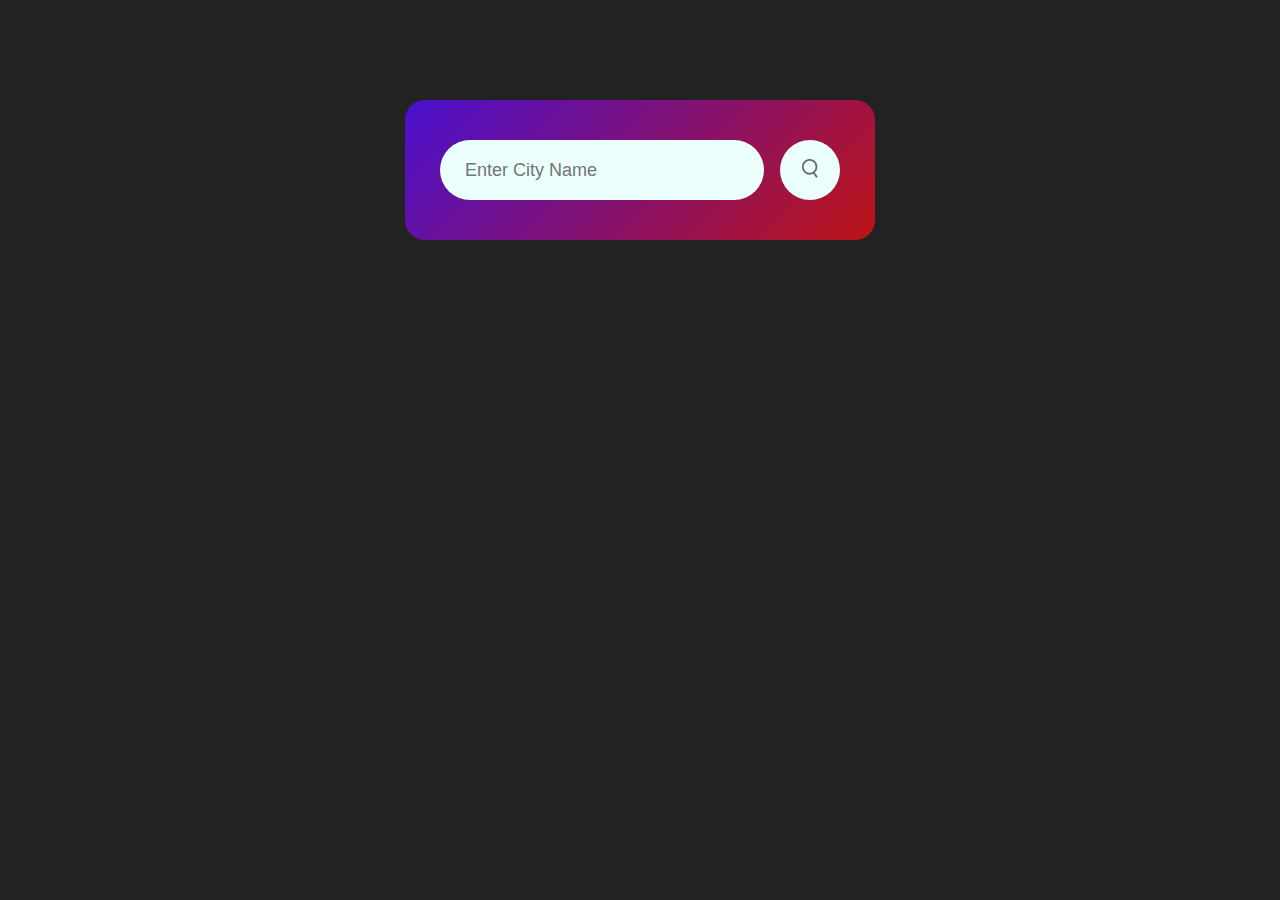
<file: 01WeatherApp/index.html>
<!DOCTYPE html>
<html lang="en">
<head>
    <meta charset="UTF-8">
    <meta name="viewport" content="width=device-width, initial-scale=1.0">
    <title>Weather App</title>
    <link rel="stylesheet" href="style.css">
</head>
<body>
    <div class="card">
        <div class="search">
            <input type="text" placeholder="Enter City Name" spellcheck="false">
            <button><img src="images/search.png"></button>
        </div>
        <div class="error">
            <p>
                Invalid City
            </p>
        </div>
        <div class="weather">
            <img src="images/clear.png" alt="" class="weather-icon">
            <h1 class="temp">22°c</h1>
            <h2 class="city">Taipei</h2>
            <div class="details">
                <div class="col">
                    <img src="images/humidity.png" alt="">
                    <div>
                        <p class="humidity">50%</p>
                        <p>Humidity</p> 
                    </div>
                </div>
                <div class="col">
                    <img src="images/wind.png" alt="">
                    <div>
                        <p class="wind">15 km/h</p>
                        <P>Wind Speed</P> 
                    </div>
                </div>
            </div>
        </div>
    </div>
    <script>
        const apiKey = "0bbd788031a98eb9e27fb872915bec91";
        const apiUrl = "https://api.openweathermap.org/data/2.5/weather?units=metric&q=";

        const searchBox = document.querySelector(".search input");
        const searchBtn = document.querySelector(".search button");
        const weatherIcon = document.querySelector(".weather-icon");

        async function checkWeather(city) {
            const response = await fetch(apiUrl + city + `&appid=${apiKey}`);
            if (response.status == 404) {
                document.querySelector(".error").style.display = "block";
                document.querySelector(".weather").style.display = "none";
            } else {
                var data = await response.json();
    
                document.querySelector(".temp").innerHTML = Math.round(data.main.temp * 10)/10 + "°c";
                document.querySelector(".city").innerHTML = data.name;
                document.querySelector(".humidity").innerHTML = data.main.humidity + "%";
                document.querySelector(".wind").innerHTML = data.wind.speed + "km/h";
    
                if (data.weather[0].main == "Rain") {
                    weatherIcon.src = "images/rain.png";
                } else if(data.weather[0].main == "Clear") {
                    weatherIcon.src = "images/clear.png";
                } else if(data.weather[0].main == "Drizzle") {
                    weatherIcon.src = "images/drizzle.png";
                } else if(data.weather[0].main == "Clear") {
                    weatherIcon.src = "images/clear.png";
                } else if(data.weather[0].main == "Clouds") {
                    weatherIcon.src = "images/clouds.png";
                } else if(data.weather[0].main == "Mist") {
                    weatherIcon.src = "images/mist.png";
                } else {
                    weatherIcon.src = "images/snow.png";
                }
                document.querySelector(".weather").style.display = "block";
                document.querySelector(".error").style.display = "none";
            }
        }

        searchBtn.addEventListener("click", ()=> {
            checkWeather(searchBox.value);
            searchBox.value='Enter Next City';
        })

    </script>
</body>
</html>
</file>
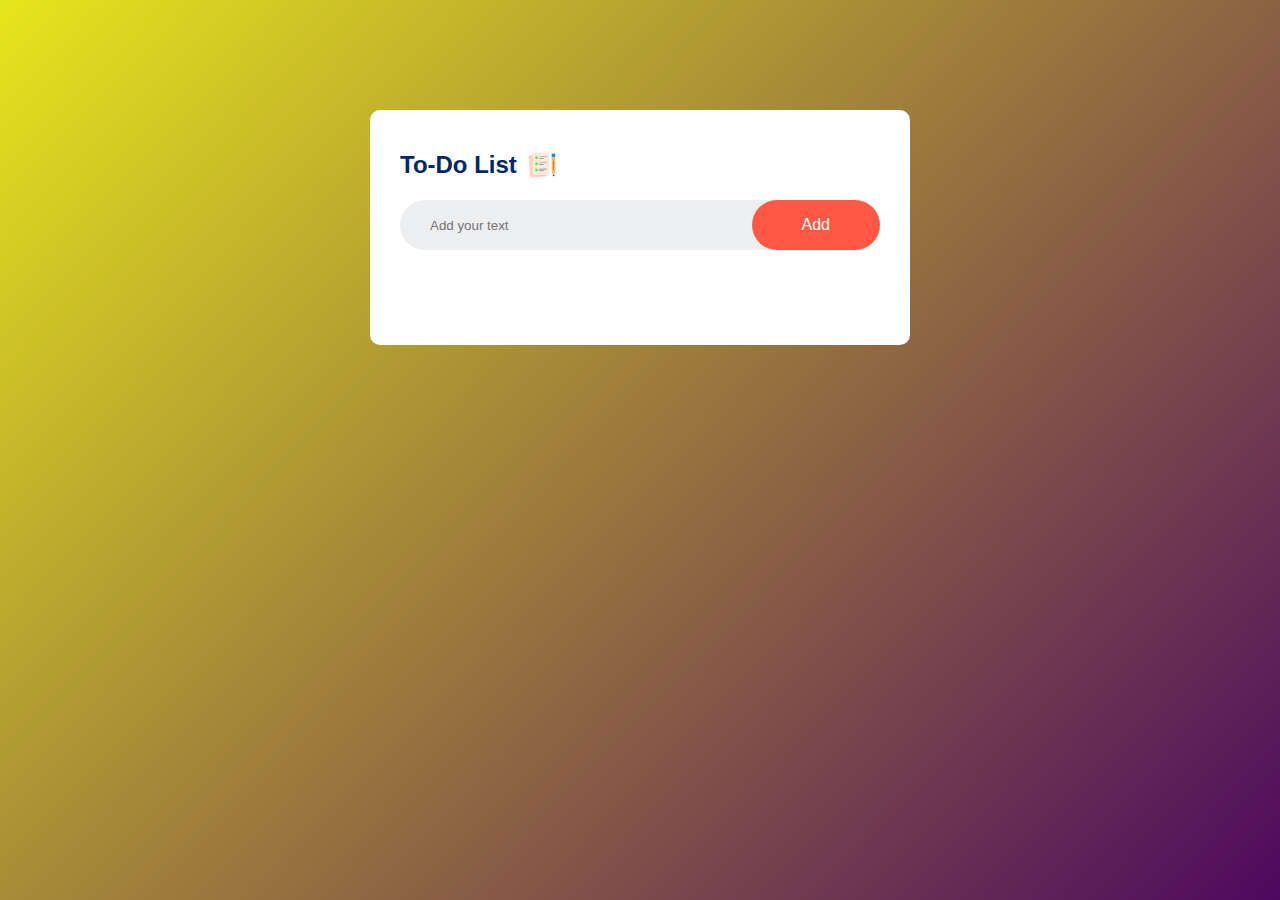
<file: 02ToDoList/index.html>
<!DOCTYPE html>
<html lang="en">
<head>
    <meta charset="UTF-8">
    <meta name="viewport" content="width=device-width, initial-scale=1.0">
    <title>To Do List</title>
    <link rel="stylesheet" href="style.css">
</head>
<body>
    <div class="container">
        <div class="todo-app">
            <h2>To-Do List <img src="images/icon.png"></h2>
            <div class="row">
                <input type="text" id="input-box" placeholder="Add your text">
                <button onclick="addTask()">Add</button>
            </div>
            <ul id="list-container"></ul>
        </div>
    </div>
<script src="script.js"></script>
</body>
</html>
</file>
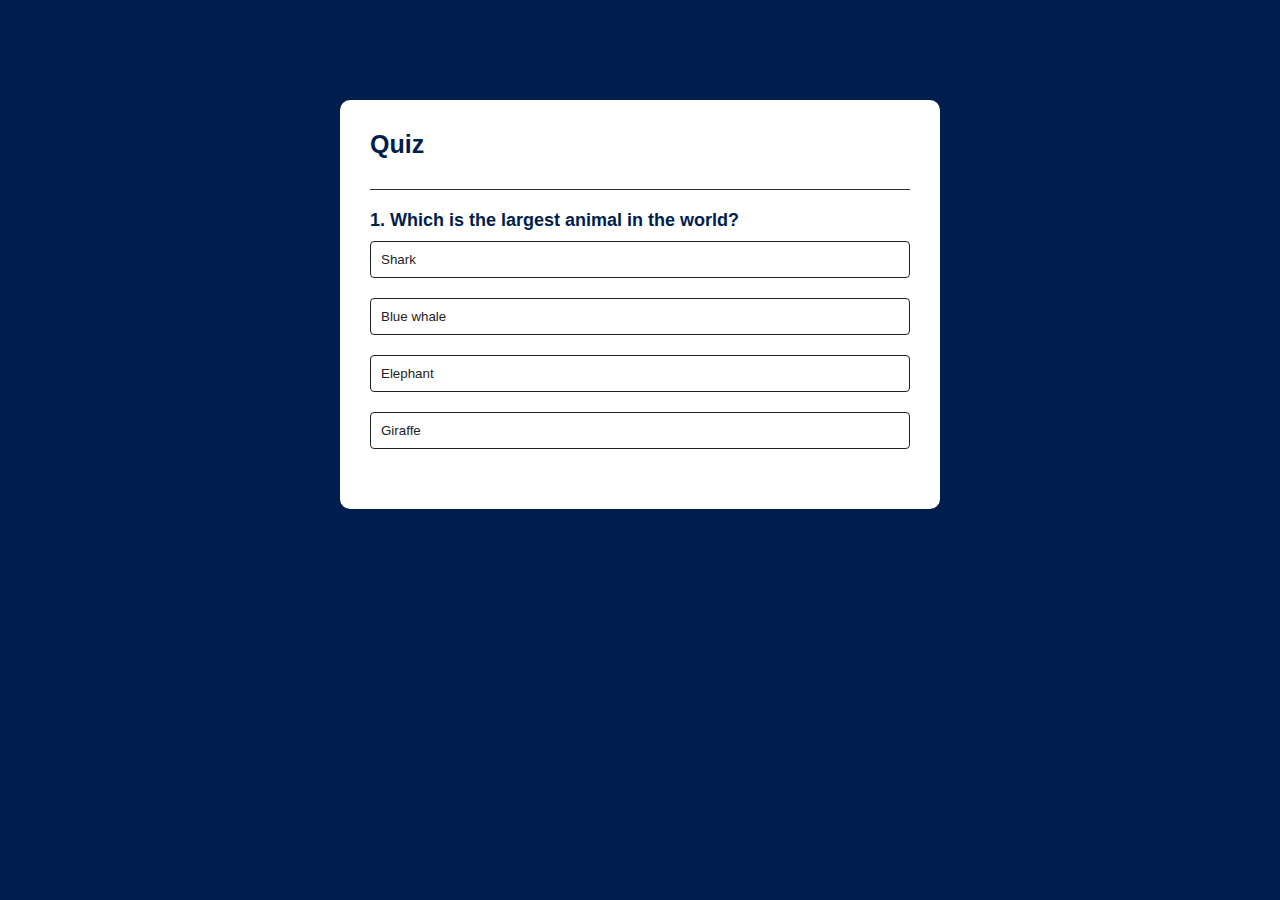
<file: 03QuizApp/index.html>
<!DOCTYPE html>
<html lang="en">
<head>
    <meta charset="UTF-8">
    <meta name="viewport" content="width=device-width, initial-scale=1.0">
    <title>Quiz App</title>
    <link rel="stylesheet" href="style.css">
</head>
<body>
    <div class="app">
        <h1>Quiz</h1>
        <div class="quiz">
            <h2 id="question">Q goes here</h2>
            <div id="answer-buttons">
                <button class="btn">Answer 1</button>
                <button class="btn">Answer 2</button>
                <button class="btn">Answer 3</button>
                <button class="btn">Answer 4</button>
            </div>
            <button id="next-btn">Next</button>
        </div>
    </div>
<script src="script.js"></script>
</body>
</html>
</file>
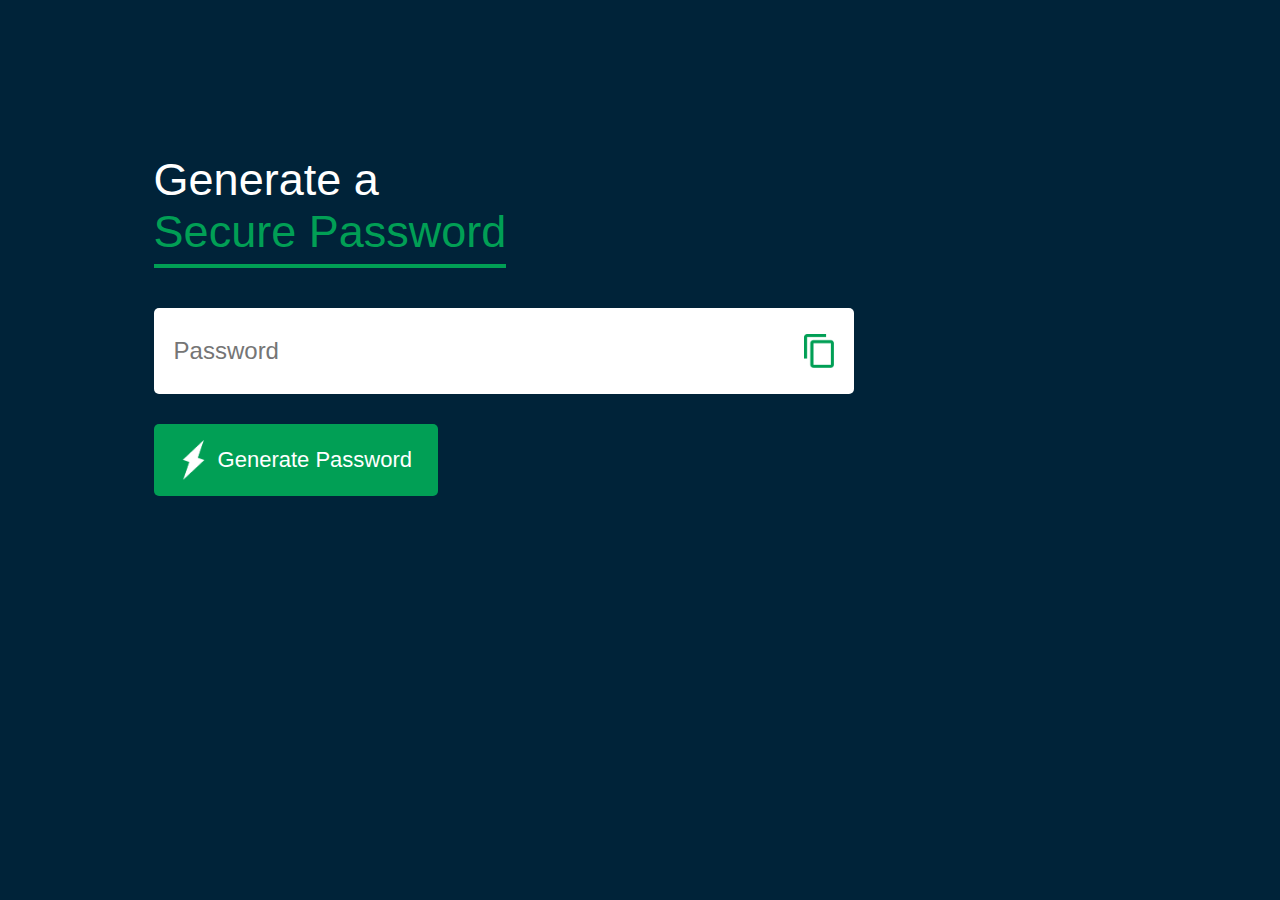
<file: 04PasswordGenerator/index.html>
<!DOCTYPE html>
<html lang="en">
<head>
    <meta charset="UTF-8">
    <meta name="viewport" content="width=device-width, initial-scale=1.0">
    <title>Password Generator</title>
    <link rel="stylesheet" href="style.css">
</head>
<body>
    <div class="container">
        <h1>Generate a<br><span>Secure Password</span></h1>
        <div class="display">
            <input type="text" id="password" placeholder="Password">
            <img src="images/copy.png" onclick="copyPassword()">
        </div>
        <button onclick="generatePassword()"><img src="images/generate.png" alt="">Generate Password</button>
    </div>

<script>
    const passwordBox = document.getElementById("password");
    const length = 12;
    const upperCase = "ABCDEFGHIJKLMNOPQRSTUVWXYZ";
    const lowerCase = "abcdefghijklmnopqrstuvwxyz";
    const numbers = "0123456789";
    const symbols = "!@#$%^&*()_+~|}{[]></-=`,.";
    
    const allChars = upperCase + lowerCase + numbers + symbols;
    
    function generatePassword() {
        let password = "";
        password += upperCase[Math.floor(Math.random() * upperCase.length)];
        password += lowerCase[Math.floor(Math.random() * lowerCase.length)];
        password += numbers[Math.floor(Math.random() * numbers.length)];
        password += symbols[Math.floor(Math.random() * symbols.length)];

        while (length > password.length) {
            password += allChars[Math.floor(Math.random() * allChars.length)]
        }

        passwordBox.value = password;
    }

    function copyPassword() {
        passwordBox.select();
        document.execCommand("copy");
    }

</script>

</body>
</html>
</file>
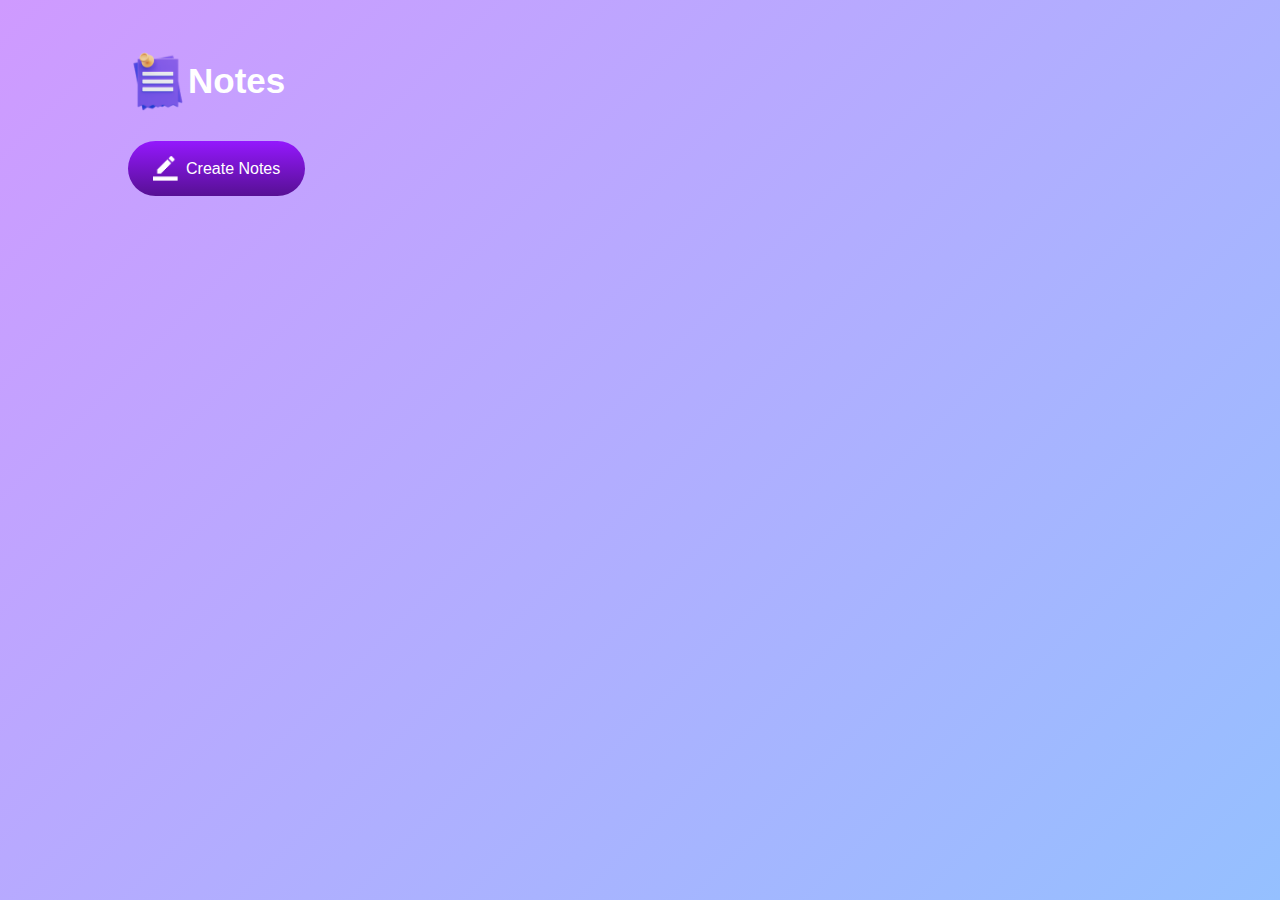
<file: 05NotesApp/index.html>
<!DOCTYPE html>
<html lang="en">
<head>
    <meta charset="UTF-8">
    <meta name="viewport" content="width=device-width, initial-scale=1.0">
    <title>Document</title>
    <link rel="stylesheet" href="style.css">
</head>
<body>
    <div class="container">
        <h1>
            <img src="images/notes.png" alt="">
            Notes
        </h1>
        <button class="btn">
            <img src="images/edit.png" alt="">
            Create Notes
        </button>
        <div class="notes-container">
            <!-- <p contenteditable="true" class="input-box">
                <img src="images/delete.png" alt="">
            </p> -->
        </div>
    </div>
    <script src="script.js"></script>
</body>
</html>
</file>
<file: 01WeatherApp/style.css>
* {
    margin: 0;
    padding: 0;
    font-family: 'Poppins', sans-serif;
    box-sizing: border-box;
}

body {
    background: #222;
}

.card {
    width: 90%;
    max-width: 470px;
    background: linear-gradient(135deg, #490fcf, #bd1414);
    color: #fff;
    margin:100px auto 0;
    border-radius: 20px;
    padding: 40px 35px;
    text-align: center;
}

.search {
    width: 100%;
    display: flex;
    align-items: center;
    justify-content: space-between;
}

.search input {
    border: 0;
    outline: 0;
    background: #ebfffc;
    color: #555;
    padding: 10px 25px;
    height: 60px;
    border-radius: 30px;
    flex: 1;
    margin-right: 16px;
    font-size: 18px;
}

.search button {
    border: 0;
    outline: 0;
    background: #ebfffc;
    border-radius: 50%;
    width: 60px;
    height: 60px;
}

.search button img {
    width: 16px;
}

.weather-icon {
    width: 170px;
    margin-top: 30px;
}

.weather h1 {
    font-size: 80px;
    font-weight: 500;   
}

.weather h2 {
    font-size: 45px;
    font-weight: 400;
    margin-top: -10px;
}

.details {
    display: flex;
    align-items: center;
    justify-content: space-between;
    padding: 0 20px;
    margin-top: 50px;
}

.col {
    display: flex;
    align-items: center;
    text-align: left;
}

.col img {
    width: 40px;
    margin-right: 10px;
}

.humidity, .wind {
    font-size: 28px;
    margin-top: -6px;
}

.weather {
    display: none;
}

.error {
    text-align: left;
    margin-left: 10px;
    font-size: 14px;
    margin-top: 10px;
    display: none;
}
</file>
<file: 02ToDoList/style.css>
* {
    margin: 0;
    padding: 0;
    font-family: 'Poppins', sans-serif;
    box-sizing: border-box;
}

.container {
    width:100%;
    min-height: 100vh;
    background: linear-gradient(134deg, #e6e61c, #4e085f);
    padding: 10px;
}

.todo-app {
    width: 100%;
    max-width: 540px;
    background: #fff;
    margin: 100px auto 20px;
    padding: 40px 30px 70px;
    border-radius: 10px;
}

.todo-app h2 {
    color:#002765;
    display: flex;
    align-items: center;
    margin-bottom: 20px;
}

.todo-app h2 img {
    width: 30px;
    margin-left: 10px;
}

.row {
    display: flex;
    align-items: center;
    justify-content: space-between;
    background: #edeef0;
    border-radius: 30px;
    padding-left: 20px;
    margin-bottom: 25px;
}

input {
    flex: 1;
    border: none;
    outline: none;
    background: transparent;
    padding: 10px;
    font-weight: 14px;
}

button {
    border: none;
    outline: none;
    padding: 16px 50px;
    background: #ff5945;
    color: #fff;
    font-size: 16px;
    cursor: pointer;
    border-radius: 40px;
}

ul li {
    list-style: none;
    font-size: 17px;
    padding: 12px 8px 12px 50px;
    user-select: none;
    cursor: pointer;
    position: relative;
}

ul li::before {
    content: ''; 
    position: absolute;
    height: 28px;
    width: 28px;
    border-radius: 50%;
    background-image: url(images/unchecked.png);
    background-size: cover;
    background-position: center;
    top: 12px;
    left: 8px;

}

ul li.checked {
    color: #555;
    text-decoration: line-through;
}

ul li.checked::before {
    background-image: url(images/checked.png);
}

ul li span {
    position: absolute;
    right: 0;
    top: 5px;
    width: 40px;
    height: 40px;
    font-size: 22px;
    color: #555;
    line-height: 40px;
    text-align: center;

}
ul li span {
    position: absolute;
    right: 0;
    top: 5px;
    width: 40px;
    height: 40px;
    font-size: 22px;
    color: #555;
    line-height: 40px;
    text-align: center;
    border-radius: 50%;
}

ul li span:hover {
    background: #edeef0;
}
</file>
<file: 03QuizApp/style.css>
* {
    margin: 0;
    padding: 0;
    font-family: 'Poppings', sans-serif;
    box-sizing: border-box;
}

body {
    background: #001e4d;
}

.app {
    background-color: white;
    width: 90%;
    max-width: 600px;
    margin: 100px auto 0;
    border-radius: 10px;
    padding: 30px;
}

.app h1 {
    font-size: 25px;
    color: #001e4d;
    font-weight: 600;
    border-bottom: 1px solid #333;
    padding-bottom: 30px;
}

.quiz {
    padding: 20px 0;
}

.quiz h2 {
    font-size: 18px;
    color: #001e4d;
    font-weight: 600;
}

.btn {
    background: #fff;
    color: #222;
    font-weight: 500;
    width: 100%;
    border: 1px solid #222;
    padding: 10px;
    margin: 10px 0;
    text-align: left;
    border-radius: 4px;
    cursor: pointer;
    transition: all 0.3s;
}

.btn:hover:not([disabled]) {
    background: #222;
    color: #fff;
}

.btn:disabled { 
    cursor: no-drop;
}
#next-btn {
    background: #001e4d;
    color:#fff;
    font-weight: 500;
    width: 150px;
    border: 0;
    padding:10px;
    margin: 20px auto 0;
    border-radius: 4px;
    cursor: pointer;
    display: none;
}

.correct {
    background: #9aeabc;
}

.incorrect {
    background: #ff9393;
}
</file>
<file: 04PasswordGenerator/style.css>
* {
    margin: 0;
    padding: 0;
    font-family: 'Poppins', sans-serif;
    box-sizing: border-box;
}

body {
    background: #002339;
    color: #fff;
}

.container {
    margin: 12%;
    width: 90%;
    max-width: 700px;
}

.display {
    width: 100%;
    margin-top: 50px;
    margin-bottom: 30PX;
    background: #fff;
    color: #333;
    display: flex;
    align-items: center;
    justify-content: space-between;
    padding: 26px 20px;
    border-radius: 5px;
}

.container h1 {
    font-weight: 500;
    font-size: 45px;
}

.container h1 span {
    color: #019f55;
    border-bottom: 4px solid;
    padding-bottom: 7px;
}

.display img {
    width: 30px;
    cursor: pointer;
}

.display input {
    border: 0;
    outline: 0;
    font-size: 24px;
}

.container button img {
    width: 28px;
    margin-right: 10px;
}

.container button {
    border: 0;
    outline: 0;
    background: #019f55;
    color: #fff;
    font-size: 22px;
    font-weight: 300;
    display: flex;
    align-items: center;
    justify-content: center;
    padding: 16px 26px;
    border-radius: 5px;
    cursor: pointer;
}
</file>
<file: 05NotesApp/style.css>
* {
    margin: 0;
    padding: 0;
    font-family: 'Poppins', sans-serif;
    box-sizing: border-box;
}

.container {
    width: 100%;
    min-height: 100vh;
    background: linear-gradient(135deg, #cf9aff, #95c0ff);
    color: #fff;
    padding-top: 4%;
    padding-left: 10%;
}

.container h1 {
    display: flex;
    align-items: center;
    font-size: 35px;
    font-weight: 600;
}

.container h1 img {
    width: 60px;
}

.container button {
    display: flex;
    align-items: center;
    background: linear-gradient(#9418fd, #571094);
    color: #fff;
    font-size: 16px;
    outline: 0;
    border: 0;
    border-radius: 40px;
    padding: 15px 25px;
    margin: 30px 0 20px;
    cursor: pointer;
}

.container button img {
    width: 25px;
    margin-right: 8px;
}

.input-box {
    position: relative;
    width: 100%;
    max-width: 500px;
    min-height: 150px;
    background: #fff;
    color: #333;
    padding: 20px;
    margin: 20px 0;
    outline: none;
    border-radius: 5px;
}

.input-box img {
    width: 25px;
    position: absolute;
    bottom: 15px;
    right: 15px;
    cursor: pointer;
}
</file>
